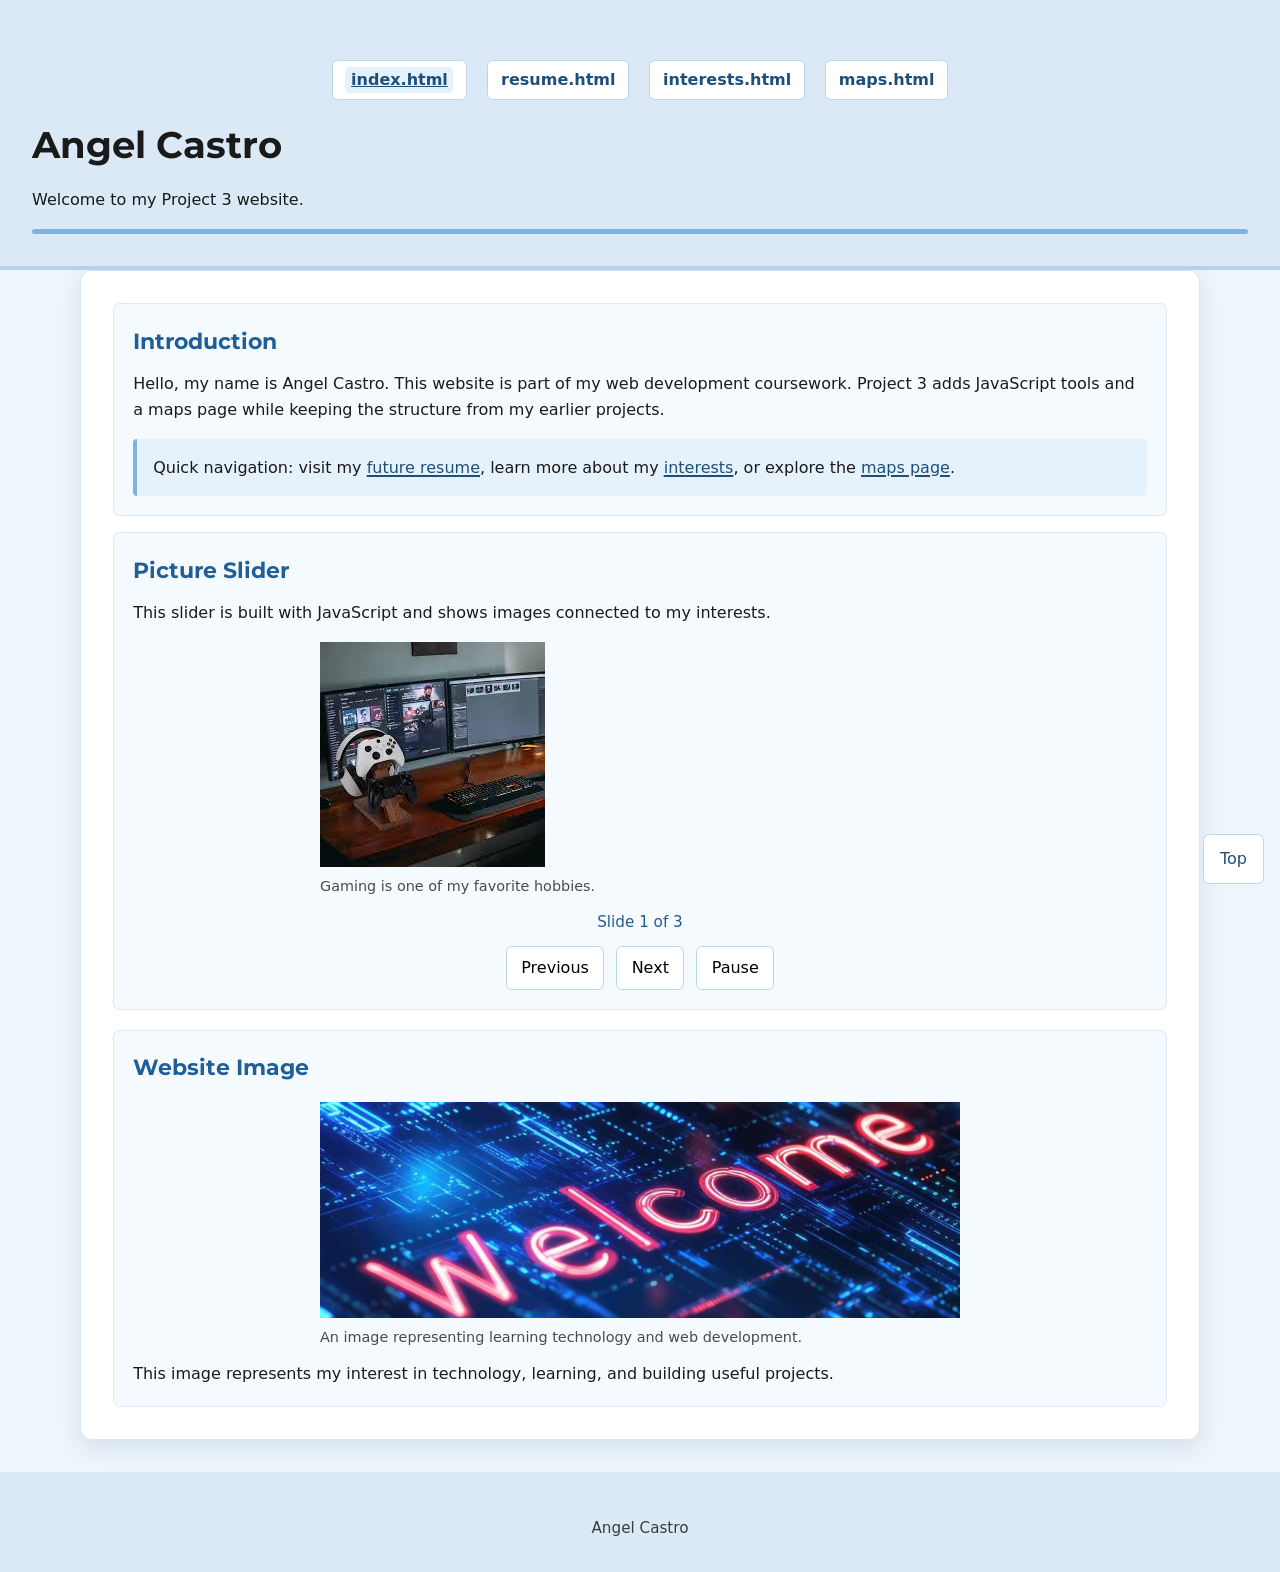
<file: index.html>
<!doctype html>
<html lang="en">
  <head>
    <meta charset="utf-8">
    <title>Home | Angel Castro</title>
    <link rel="stylesheet" href="css/reset.css">
    <link rel="stylesheet" href="css/screen.css">
    <script src="js/main.js" defer></script>
  </head>
  <body class="page-home">
    <header>
      <nav aria-label="Primary navigation">
        <ul>
          <li><a href="index.html" aria-current="page">index.html</a></li>
          <li><a href="resume.html">resume.html</a></li>
          <li><a href="interests.html">interests.html</a></li>
          <li><a href="maps.html">maps.html</a></li>
        </ul>
      </nav>
      <h1>Angel Castro</h1>
      <p>Welcome to my Project 3 website.</p>
    </header>

    <main>
      <section>
        <h2>Introduction</h2>
        <p>
          Hello, my name is Angel Castro. This website is part of my web development coursework.
          Project 3 adds JavaScript tools and a maps page while keeping the structure from my earlier projects.
        </p>
        <p class="callout">
          Quick navigation: visit my <a href="resume.html">future resume</a>, learn more about my
          <a href="interests.html">interests</a>, or explore the <a href="maps.html">maps page</a>.
        </p>
      </section>

      <section class="slider" data-slider>
        <h2>Picture Slider</h2>
        <p>
          This slider is built with JavaScript and shows images connected to my interests.
        </p>
        <figure>
          <img data-slider-image src="images/slide1.jpg" alt="Slide 1">
          <figcaption data-slider-caption>Slide</figcaption>
        </figure>
        <p class="slider-status" data-slider-status>Slide 1 of 3</p>
        <div class="slider-controls">
          <button type="button" data-slider-prev>Previous</button>
          <button type="button" data-slider-next>Next</button>
          <button type="button" data-slider-pause>Pause</button>
        </div>
      </section>

      <section>
        <h2>Website Image</h2>
        <figure>
          <img src="images/welcome.jpg" alt="Computer setup representing technology and learning">
          <figcaption>An image representing learning technology and web development.</figcaption>
        </figure>
        <p>
          This image represents my interest in technology, learning, and building useful projects.
        </p>
      </section>
    </main>

    <footer>
      <p>Angel Castro</p>
    </footer>

    <button type="button" class="back-to-top" data-back-to-top>Top</button>
  </body>
</html>
</file>
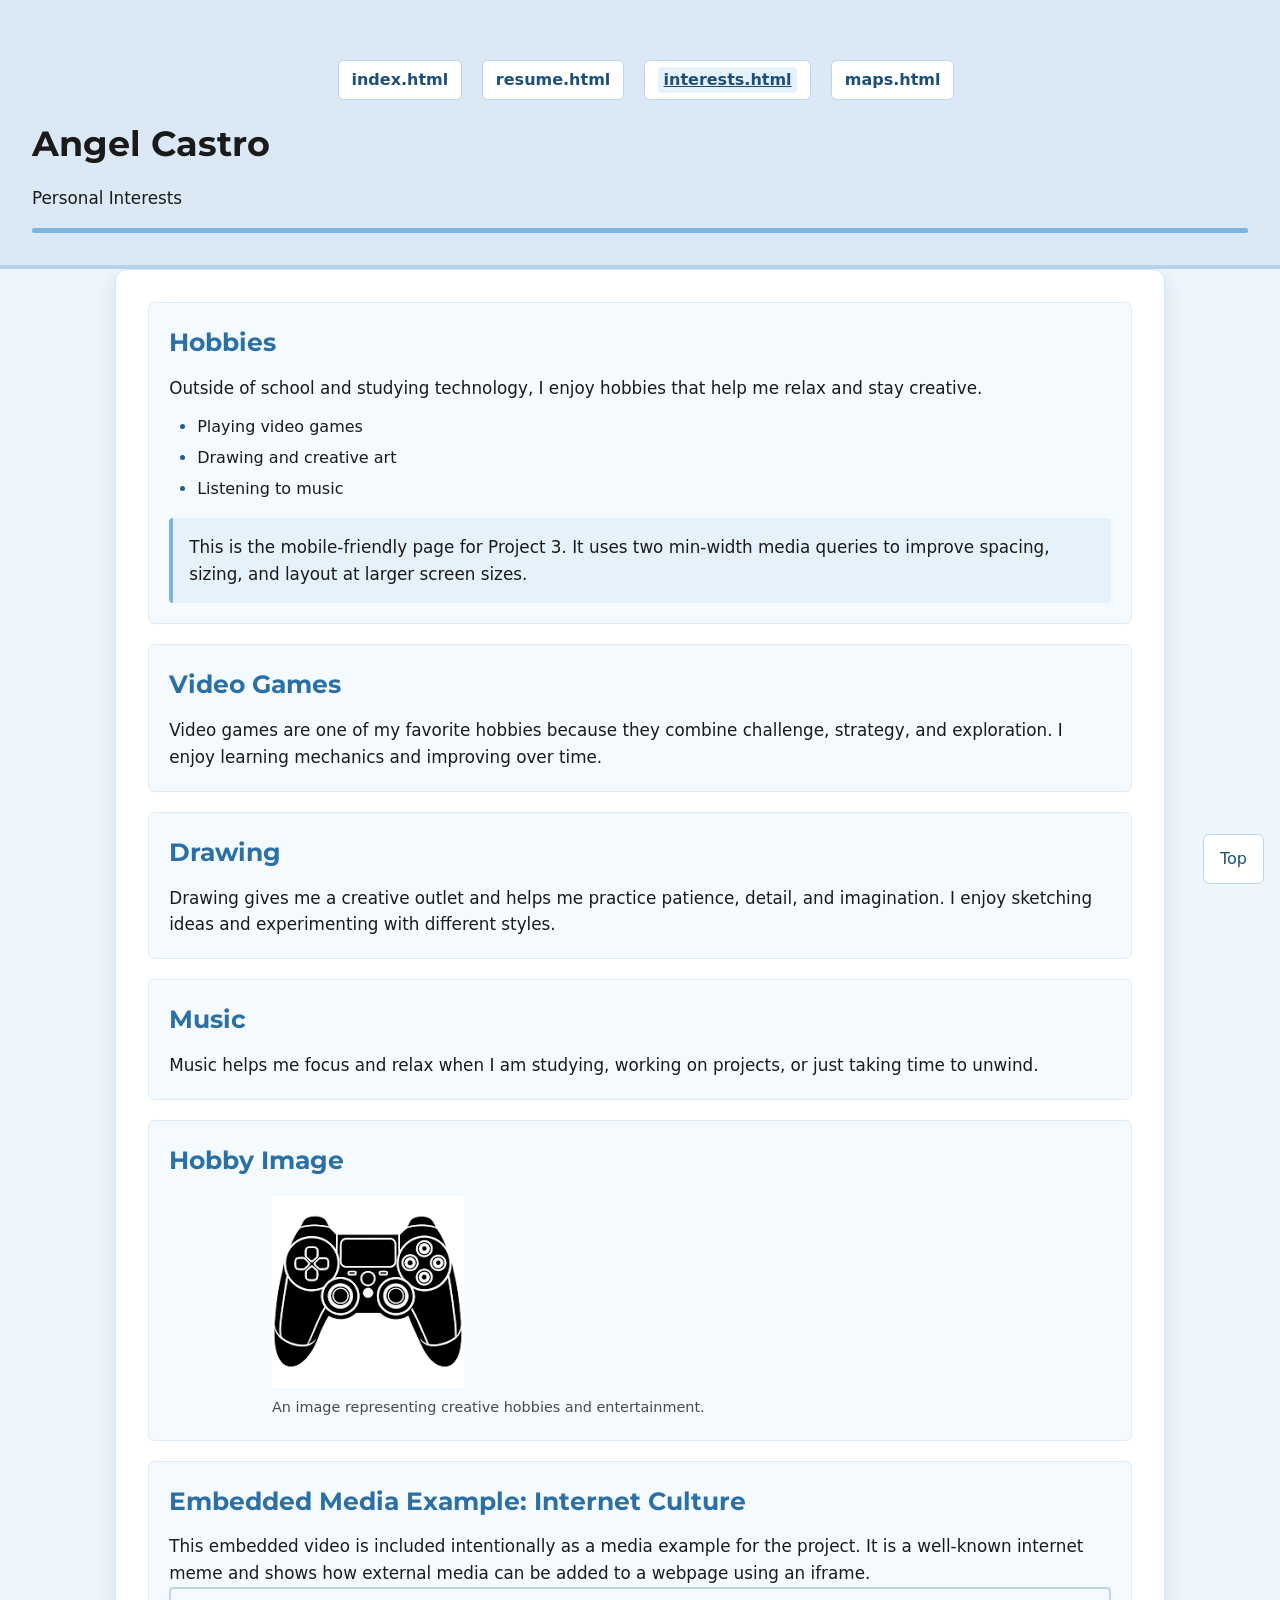
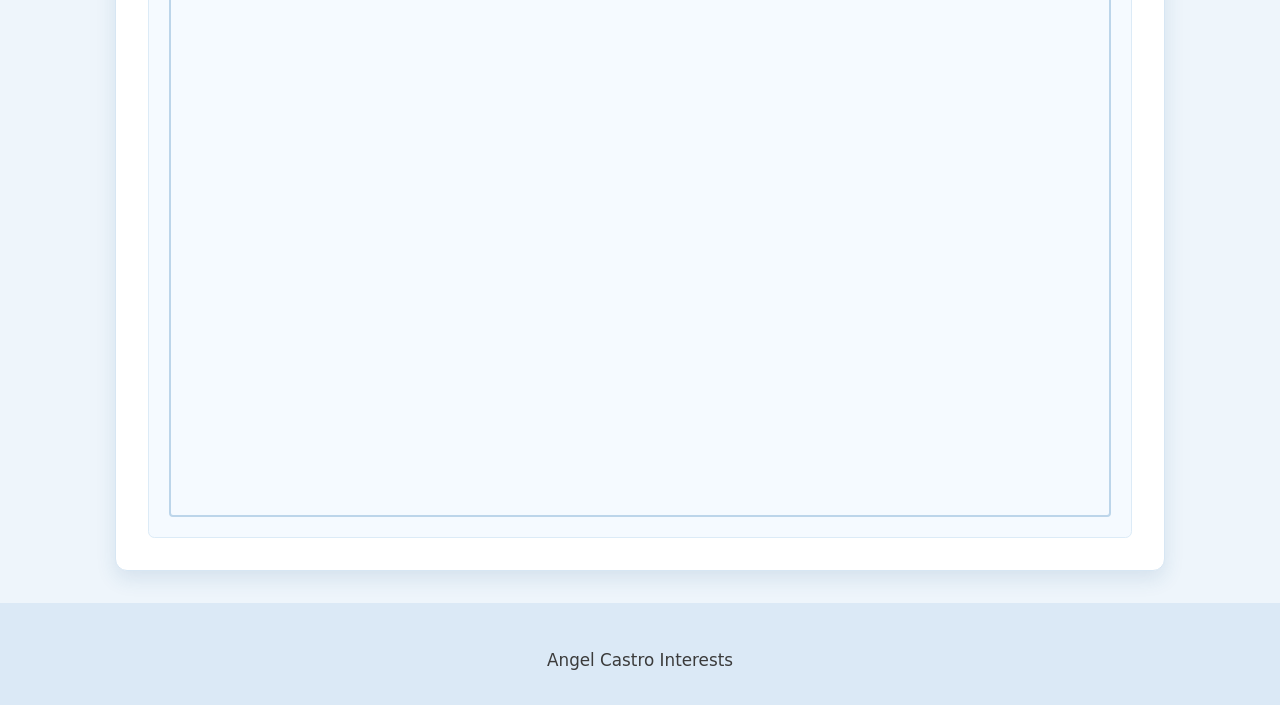
<file: interests.html>
<!doctype html>
<html lang="en">
  <head>
    <meta charset="utf-8">
    <title>Interests | Angel Castro</title>
    <link rel="stylesheet" href="css/reset.css">
    <link rel="stylesheet" href="css/screen.css">
    <script src="js/main.js" defer></script>
  </head>
  <body class="page-interests">
    <header>
      <nav aria-label="Primary navigation">
        <ul>
          <li><a href="index.html">index.html</a></li>
          <li><a href="resume.html">resume.html</a></li>
          <li><a href="interests.html" aria-current="page">interests.html</a></li>
          <li><a href="maps.html">maps.html</a></li>
        </ul>
      </nav>
      <h1>Angel Castro</h1>
      <p>Personal Interests</p>
    </header>

    <main>
      <section>
        <h2>Hobbies</h2>
        <p>
          Outside of school and studying technology, I enjoy hobbies that help me relax and stay creative.
        </p>
        <ul>
          <li>Playing video games</li>
          <li>Drawing and creative art</li>
          <li>Listening to music</li>
        </ul>
        <p class="callout">
          This is the mobile-friendly page for Project 3. It uses two min-width media queries to improve
          spacing, sizing, and layout at larger screen sizes.
        </p>
      </section>

      <section>
        <h2>Video Games</h2>
        <p>
          Video games are one of my favorite hobbies because they combine challenge, strategy, and exploration.
          I enjoy learning mechanics and improving over time.
        </p>
      </section>

      <section>
        <h2>Drawing</h2>
        <p>
          Drawing gives me a creative outlet and helps me practice patience, detail, and imagination.
          I enjoy sketching ideas and experimenting with different styles.
        </p>
      </section>

      <section>
        <h2>Music</h2>
        <p>
          Music helps me focus and relax when I am studying, working on projects, or just taking time to unwind.
        </p>
      </section>

      <section>
        <h2>Hobby Image</h2>
        <figure>
          <img src="images/hobbies.jpg" alt="Image representing gaming and creative hobbies">
          <figcaption>An image representing creative hobbies and entertainment.</figcaption>
        </figure>
      </section>

      <section>
        <h2>Embedded Media Example: Internet Culture</h2>
        <p>
          This embedded video is included intentionally as a media example for the project. It is a well-known
          internet meme and shows how external media can be added to a webpage using an iframe.
        </p>
        <iframe
          src="https://www.youtube.com/embed/dQw4w9WgXcQ"
          title="Embedded media example"
          allow="accelerometer; autoplay; clipboard-write; encrypted-media; gyroscope; picture-in-picture; web-share"
          allowfullscreen>
        </iframe>
      </section>
    </main>

    <footer>
      <p>Angel Castro Interests</p>
    </footer>

    <button type="button" class="back-to-top" data-back-to-top>Top</button>
  </body>
</html>
</file>
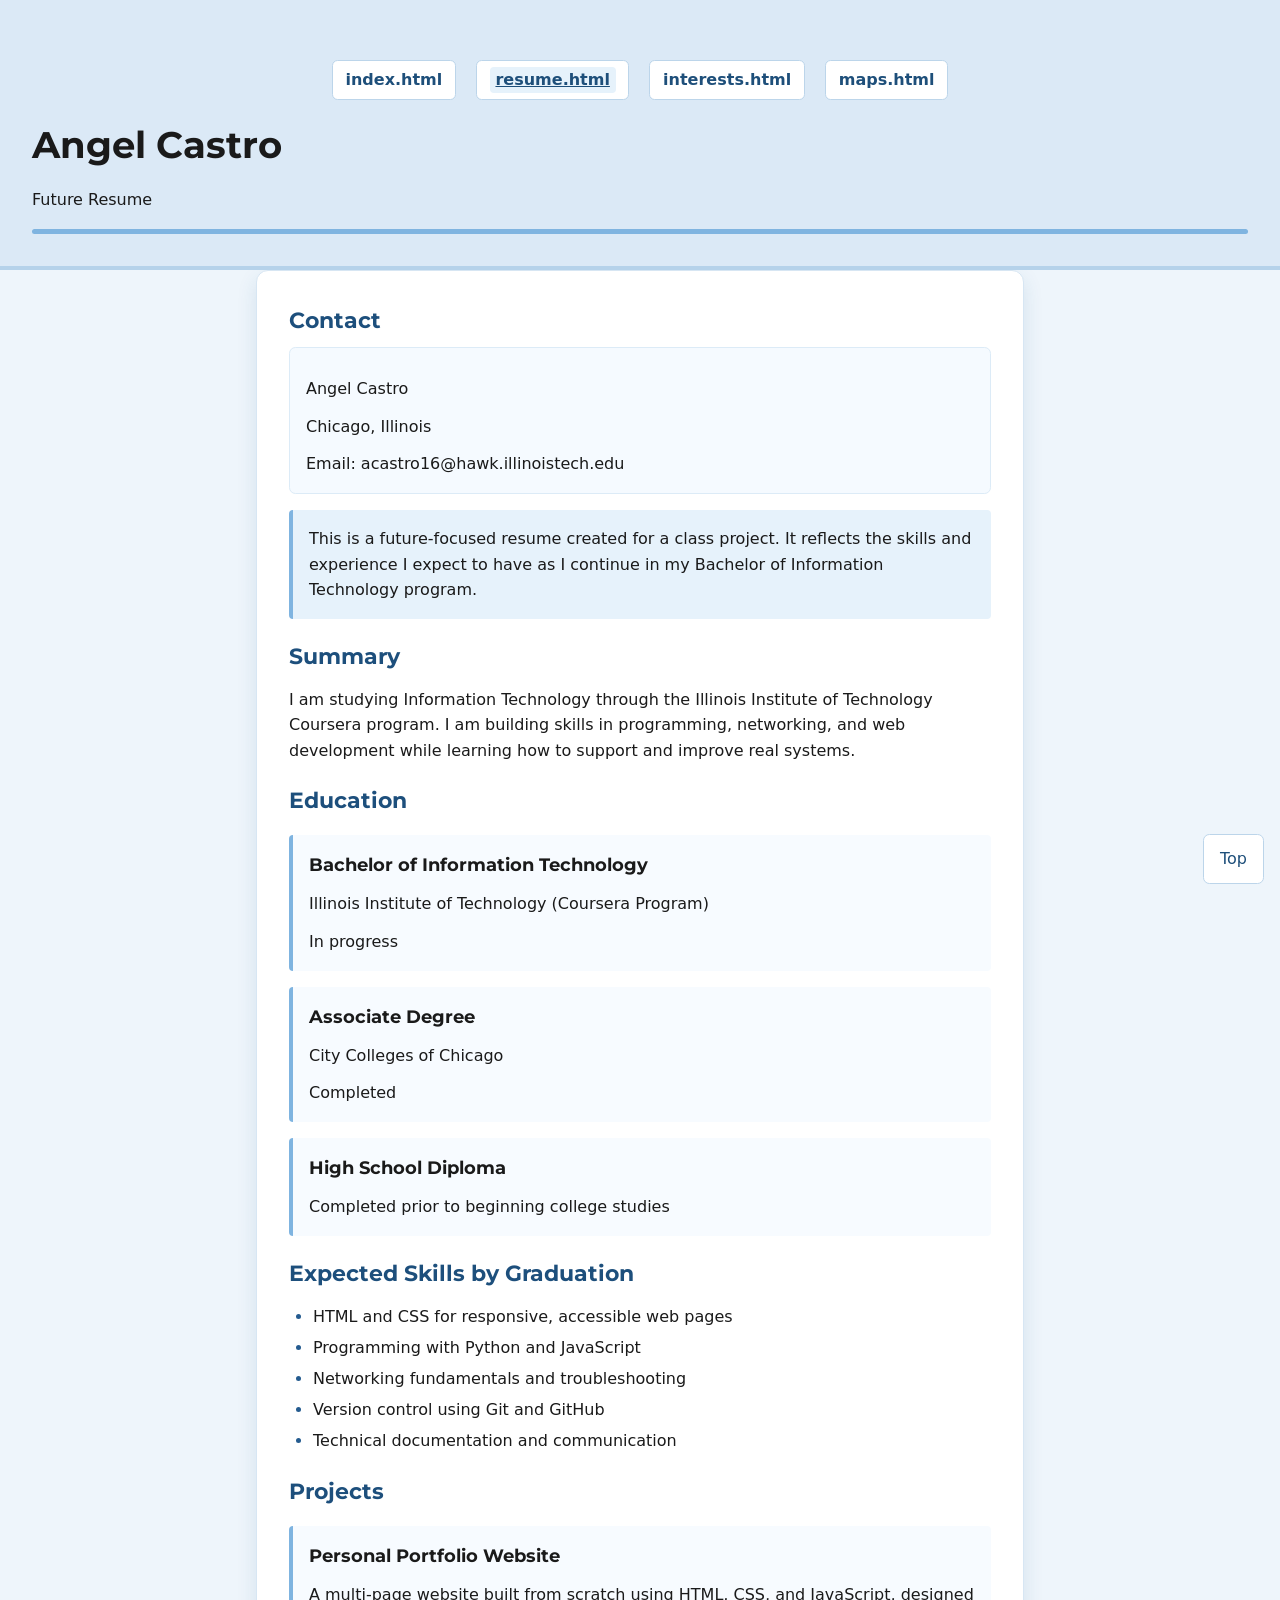
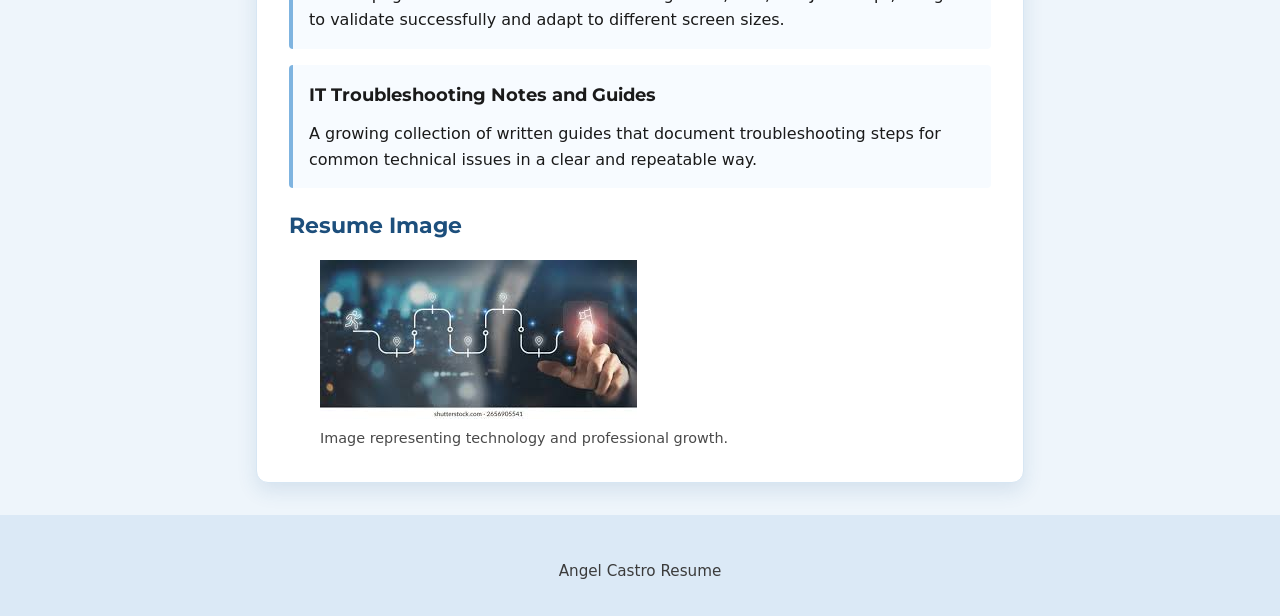
<file: resume.html>
<!doctype html>
<html lang="en">
  <head>
    <meta charset="utf-8">
    <title>Resume | Angel Castro</title>
    <link rel="stylesheet" href="css/reset.css">
    <link rel="stylesheet" href="css/screen.css">
    <script src="js/main.js" defer></script>
  </head>
  <body class="page-resume">
    <header>
      <nav aria-label="Primary navigation">
        <ul>
          <li><a href="index.html">index.html</a></li>
          <li><a href="resume.html" aria-current="page">resume.html</a></li>
          <li><a href="interests.html">interests.html</a></li>
          <li><a href="maps.html">maps.html</a></li>
        </ul>
      </nav>
      <h1>Angel Castro</h1>
      <p>Future Resume</p>
    </header>

    <main>
      <section>
        <h2>Contact</h2>
        <address>
          <p>Angel Castro</p>
          <p>Chicago, Illinois</p>
          <p>Email: acastro16@hawk.illinoistech.edu</p>
        </address>
        <p class="callout">
          This is a future-focused resume created for a class project. It reflects the skills and experience
          I expect to have as I continue in my Bachelor of Information Technology program.
        </p>
      </section>

      <section>
        <h2>Summary</h2>
        <p>
          I am studying Information Technology through the Illinois Institute of Technology Coursera program.
          I am building skills in programming, networking, and web development while learning how to support
          and improve real systems.
        </p>
      </section>

      <section>
        <h2>Education</h2>
        <article>
          <h3>Bachelor of Information Technology</h3>
          <p>Illinois Institute of Technology (Coursera Program)</p>
          <p>In progress</p>
        </article>

        <article>
          <h3>Associate Degree</h3>
          <p>City Colleges of Chicago</p>
          <p>Completed</p>
        </article>

        <article>
          <h3>High School Diploma</h3>
          <p>Completed prior to beginning college studies</p>
        </article>
      </section>

      <section>
        <h2>Expected Skills by Graduation</h2>
        <ul>
          <li>HTML and CSS for responsive, accessible web pages</li>
          <li>Programming with Python and JavaScript</li>
          <li>Networking fundamentals and troubleshooting</li>
          <li>Version control using Git and GitHub</li>
          <li>Technical documentation and communication</li>
        </ul>
      </section>

      <section>
        <h2>Projects</h2>
        <article>
          <h3>Personal Portfolio Website</h3>
          <p>
            A multi-page website built from scratch using HTML, CSS, and JavaScript, designed to validate
            successfully and adapt to different screen sizes.
          </p>
        </article>

        <article>
          <h3>IT Troubleshooting Notes and Guides</h3>
          <p>
            A growing collection of written guides that document troubleshooting steps for common technical
            issues in a clear and repeatable way.
          </p>
        </article>
      </section>

      <section>
        <h2>Resume Image</h2>
        <figure>
          <img src="images/resume.jpg" alt="Image representing technology and professional development">
          <figcaption>Image representing technology and professional growth.</figcaption>
        </figure>
      </section>
    </main>

    <footer>
      <p>Angel Castro Resume</p>
    </footer>

    <button type="button" class="back-to-top" data-back-to-top>Top</button>
  </body>
</html>
</file>
<file: css/screen.css>
@import url("https://fonts.googleapis.com/css2?family=Montserrat:wght@400;600&display=swap");

:root {
  font-size: 100%;
}

body {
  font-family: system-ui, -apple-system, "Segoe UI", Roboto, Arial, sans-serif;
  font-size: 1rem;
  line-height: 1.6;
  background-color: #eef5fb;
  color: #1a1a1a;
}

header,
main,
footer {
  padding: 1.5rem;
}

header {
  background-color: #dbe9f6;
  border-bottom: 0.25rem solid #b5d2ea;
  position: relative;
}

header::after {
  content: "";
  display: block;
  height: 0.35rem;
  margin-top: 1rem;
  border-radius: 0.35rem;
  background-color: #7fb4e0;
}

footer {
  background-color: #dbe9f6;
  margin-top: 2rem;
  text-align: center;
  font-size: 0.95rem;
  color: #3b3b3b;
}

main {
  background-color: #ffffff;
  border: 0.0625rem solid #d7e6f3;
  border-radius: 0.75rem;
  box-shadow: 0 0.5rem 1.25rem rgba(36, 91, 143, 0.12);
}

h1,
h2,
h3 {
  font-family: "Montserrat", Arial, sans-serif;
}

h1 {
  font-size: 2rem;
  margin-bottom: 0.5rem;
}

h2 {
  font-size: 1.4rem;
  margin-bottom: 0.5rem;
  color: #245b8f;
}

h3 {
  font-size: 1.1rem;
  margin-bottom: 0.25rem;
}

p {
  margin-top: 0.75rem;
}

ul,
ol {
  margin-top: 0.75rem;
  padding-left: 1.5rem;
}

section + section {
  margin-top: 1.25rem;
}

main a {
  color: #1e4f7a;
  text-decoration: underline;
  text-decoration-thickness: 0.12rem;
  text-underline-offset: 0.15rem;
}

main a:hover {
  color: #0d2f4f;
}

nav ul {
  list-style: none;
  display: flex;
  justify-content: center;
  flex-wrap: wrap;
  gap: 1rem;
  padding: 1rem;
}

nav li {
  background-color: #ffffff;
  border: 0.0625rem solid #bcd5ea;
  padding: 0.4rem 0.8rem;
  border-radius: 0.35rem;
  transition: background-color 0.25s ease, transform 0.2s ease;
}

nav li:hover {
  background-color: #e6f2fb;
  transform: translateY(-0.1rem);
}

nav a {
  text-decoration: none;
  color: #1e4f7a;
  font-weight: 600;
}

nav a:hover,
nav a:focus {
  color: #0d2f4f;
  text-decoration: underline;
}

nav a[aria-current="page"] {
  text-decoration: underline;
  background-color: #e6f2fb;
  padding: 0.2rem 0.35rem;
  border-radius: 0.25rem;
}

button:focus,
a:focus {
  outline: 0.125rem solid #245b8f;
  outline-offset: 0.15rem;
}

figure {
  margin-top: 1rem;
  margin-left: auto;
  margin-right: auto;
  max-width: 40rem;
}

figcaption {
  margin-top: 0.5rem;
  font-size: 0.9rem;
  color: #4a4a4a;
}

.page-home main,
.page-resume main,
.page-interests main,
.page-maps main {
  margin-left: auto;
  margin-right: auto;
}

.callout {
  background-color: #e6f2fb;
  border-left: 0.3rem solid #7fb4e0;
  padding: 1rem;
  border-radius: 0.25rem;
  margin-top: 1rem;
}

.page-home main {
  width: 92%;
  max-width: 70rem;
}

.page-home section {
  background-color: #f5faff;
  border: 0.0625rem solid #dcebf7;
  padding: 1.2rem;
  border-radius: 0.4rem;
}

.page-home h2 {
  color: #1f5f99;
}

.slider {
  margin-top: 1rem;
}

.slider-controls {
  margin-top: 0.75rem;
  display: flex;
  gap: 0.75rem;
  flex-wrap: wrap;
  justify-content: center;
}

.slider-controls button {
  font: inherit;
  padding: 0.5rem 0.9rem;
  border-radius: 0.35rem;
  border: 0.0625rem solid #bcd5ea;
  background-color: #ffffff;
}

.slider-controls button:hover {
  background-color: #e6f2fb;
}

.slider-status {
  margin-top: 0.75rem;
  text-align: center;
  font-size: 0.95rem;
  color: #245b8f;
}

.page-resume main {
  width: 48rem;
  max-width: 95%;
}

.page-resume address {
  font-style: normal;
  background-color: #f5faff;
  border: 0.0625rem solid #dcebf7;
  padding: 1rem;
  border-radius: 0.4rem;
}

.page-resume article {
  margin-top: 1rem;
  padding: 1rem;
  border-left: 0.3rem solid #7fb4e0;
  background-color: #f7fbff;
  border-radius: 0.25rem;
}

.page-resume h2 {
  color: #1d4f7c;
}

.page-interests main {
  width: 94%;
  max-width: 72rem;
}

.page-interests section {
  background-color: #f5faff;
  border: 0.0625rem solid #dcebf7;
  padding: 1rem;
  border-radius: 0.4rem;
}

.page-interests iframe {
  width: 100%;
  aspect-ratio: 16 / 9;
  border: 0.0625rem solid #bcd5ea;
  border-radius: 0.25rem;
}

.page-interests h2 {
  color: #2a6fa6;
}

.page-home main ul li,
.page-interests main ul li,
.page-resume main ul li {
  margin-top: 0.35rem;
}

.page-home main ul li::marker,
.page-interests main ul li::marker,
.page-resume main ul li::marker {
  color: #245b8f;
}

.page-maps main {
  width: 92%;
  max-width: 70rem;
}

#map {
  width: 100%;
  height: 60vh;
  border: 0.0625rem solid #bcd5ea;
  border-radius: 0.5rem;
}

.map-note {
  margin-top: 0.75rem;
  font-size: 0.95rem;
}

.back-to-top {
  position: fixed;
  right: 1rem;
  bottom: 1rem;
  padding: 0.7rem 1rem;
  border: 0.0625rem solid #bcd5ea;
  border-radius: 0.4rem;
  background-color: #ffffff;
  color: #1e4f7a;
  font: inherit;
}

@media (min-width: 36rem) {
  .page-interests main {
    width: 90%;
  }

  .page-interests section {
    padding: 1.25rem;
  }

  .page-interests h1 {
    font-size: 2.2rem;
  }

  .page-interests ul {
    padding-left: 1.75rem;
  }

  .page-interests figure {
    max-width: 46rem;
  }
}

@media (min-width: 60rem) {
  header,
  main,
  footer {
    padding: 2rem;
  }

  nav ul {
    gap: 1.25rem;
  }

  .page-interests main {
    width: 82%;
  }

  .page-interests section {
    display: flow-root;
  }

  .page-interests iframe {
    border-width: 0.125rem;
  }

  .page-interests h2 {
    font-size: 1.55rem;
  }

  .page-interests p {
    font-size: 1.05rem;
  }

  h1 {
    font-size: 2.3rem;
  }
}
</file>
